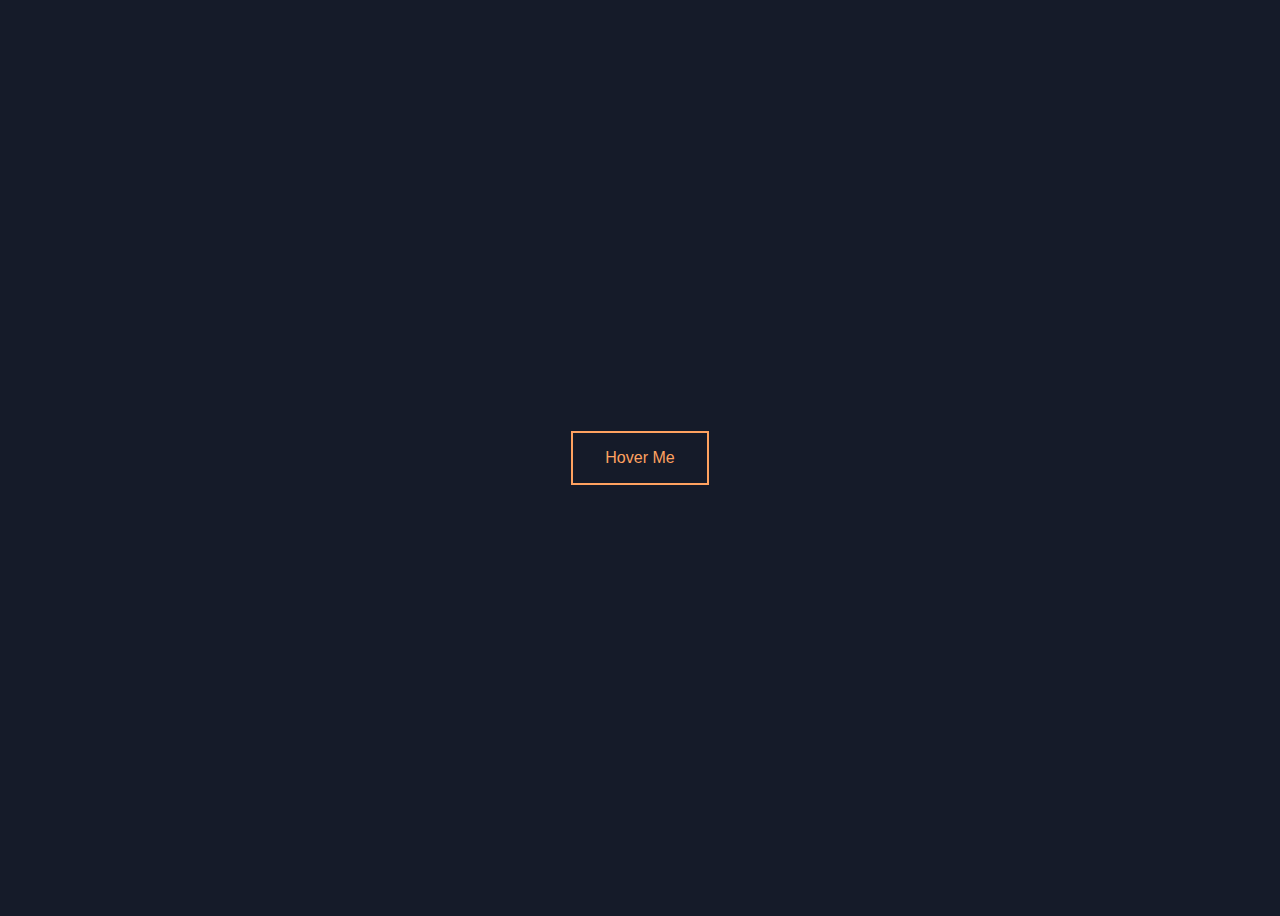
<file: fancy_button_practice/index.html>
<!DOCTYPE html>
<html lang="en">
<head>
    <meta charset="UTF-8">
    <meta http-equiv="X-UA-Compatible" content="IE=edge">
    <meta name="viewport" content="width=device-width, initial-scale=1.0">
    <title>Hover Me!</title>
    <link href="https://fonts.gooleapis.com/css2?family=Roboto+Mono:wght@300&display=swap">
    <link rel="stylesheet" href="button.css">
</head>
<body>
    <button>Hover Me</button>
</body>
</html>
</file>
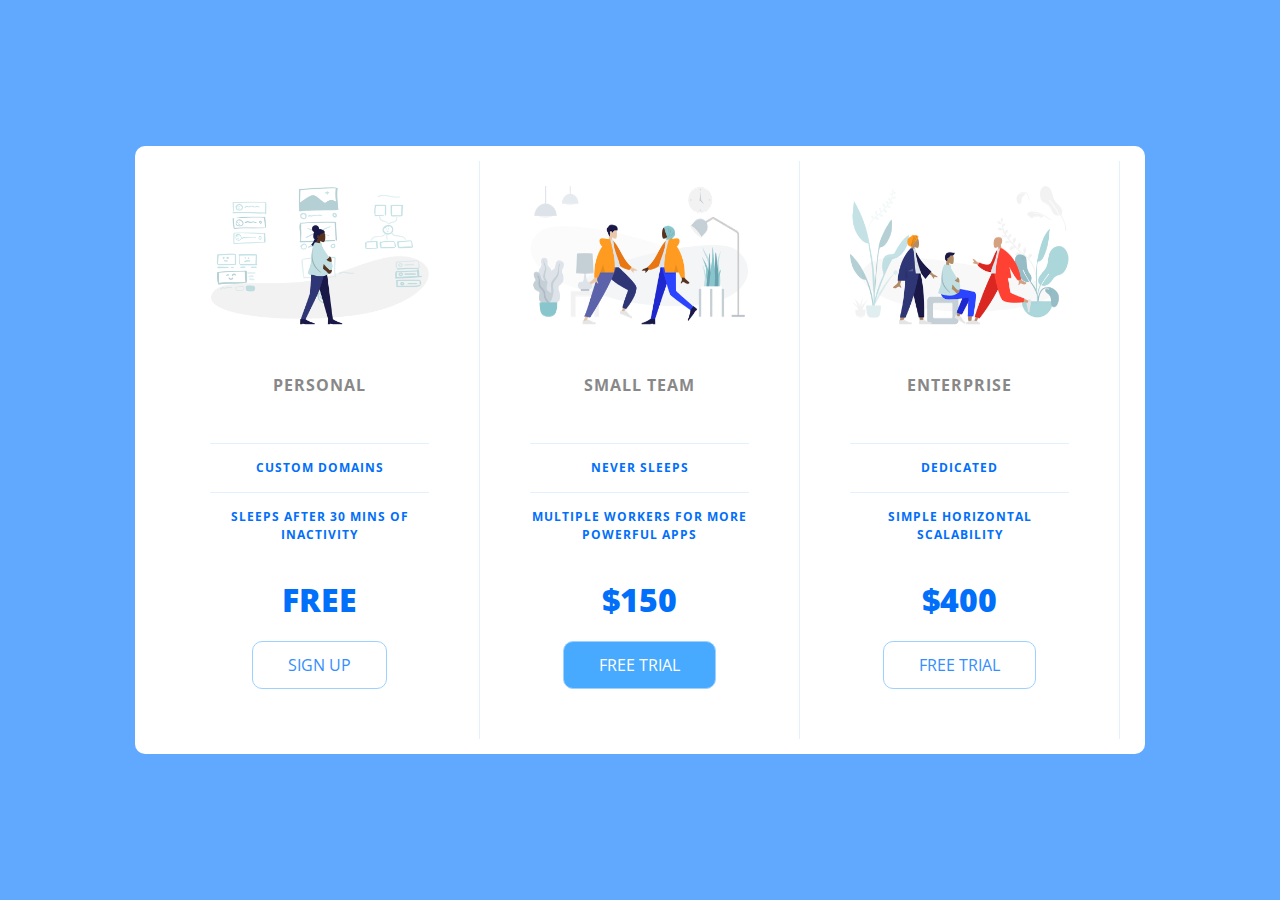
<file: Pricing_Panel_Practice/PriceTableStarter/index.html>
<!DOCTYPE html>
<html lang="en">

<head>
    <meta charset="UTF-8">
    <meta name="viewport" content="width=device-width, initial-scale=1.0">
    <title>Price Tiers</title>
    <link rel="stylesheet" href="https://fonts.googleapis.com/css?family=Open+Sans:400,600,700">
    <link rel="stylesheet" href="app.css">
</head>

<body>
    <div class="panel pricing-table">

        <div class="pricing-plan">
            <img src="icons/icon1.png" alt="" class="pricing-img">
            <h2 class="pricing-header">Personal</h2>
            <ul class="pricing-features">
                <li class="pricing-features-item">Custom domains</li>
                <li class="pricing-features-item">Sleeps after 30 mins of inactivity</li>
            </ul>
            <span class="pricing-price">Free</span>
            <a href="#/" class="pricing-button">Sign up</a>
        </div>

        <div class="pricing-plan">
            <img src="icons/icon2.png" alt="" class="pricing-img">
            <h2 class="pricing-header">Small team</h2>
            <ul class="pricing-features">
                <li class="pricing-features-item">Never sleeps</li>
                <li class="pricing-features-item">Multiple workers for more powerful apps</li>
            </ul>
            <span class="pricing-price">$150</span>
            <a href="#/" class="pricing-button is-featured">Free trial</a>
        </div>

        <div class="pricing-plan">
            <img src="icons/icon3.png" alt="" class="pricing-img">
            <h2 class="pricing-header">Enterprise</h2>
            <ul class="pricing-features">
                <li class="pricing-features-item">Dedicated</li>
                <li class="pricing-features-item">Simple horizontal scalability</li>
            </ul>
            <span class="pricing-price">$400</span>
            <a href="#/" class="pricing-button">Free trial</a>
        </div>

    </div>

</body>

</html>
</file>
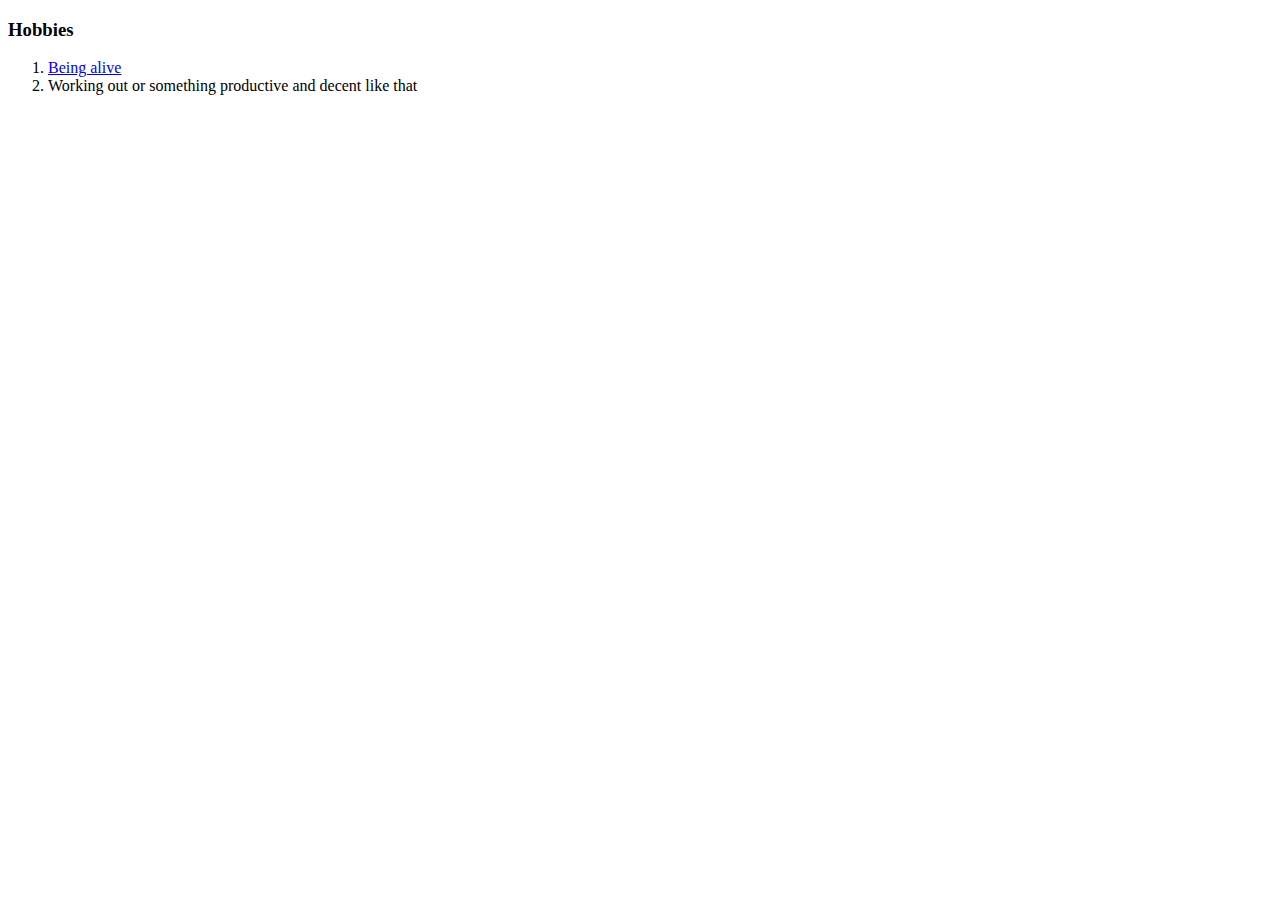
<file: HTML_Personal_Site/hobbies.html>
<!DOCTYPE html>
<html lang="en">
<head>
    <meta charset="UTF-8">
    <meta http-equiv="X-UA-Compatible" content="IE=edge">
    <meta name="viewport" content="width=device-width, initial-scale=1.0">
    <title>Document</title>
</head>
<body>
    <h3>Hobbies</h3>
    <ol>
        <li><a href="https://www.github.com/elslb">Being alive</a></li>
        <li>Working out or something productive and decent like that</li>
    </ol>
</body>
</html>
</file>
<file: fancy_button_practice/button.css>
body {
    font-family: 'Roboto', sans-serif;
    display: flex;
    align-items: center;
    justify-content: center;
    height: 100vh;
    background-color: #151b29;
}

button {
    background: none;
    color: #ffa260;
    border: 2px solid;
    padding: 1em 2em;
    font-size: 1em;
    transition: color 0.25s, border-color 0.25s, box-shadow 0.25s, transform 0.25s;
}

button:hover {
    border-color: #f1ff5c;
    color: white;
    box-shadow: 0 0.5em 0.5em -0.4em;
    transform: translateY(-0.25em);
    cursor: pointer;
}
</file>
<file: Pricing_Panel_Practice/PriceTableStarter/app.css>
/* http://meyerweb.com/eric/tools/css/reset/ 
   v2.0 | 20110126
   License: none (public domain)
*/

html, body, div, span, applet, object, iframe,
h1, h2, h3, h4, h5, h6, p, blockquote, pre,
a, abbr, acronym, address, big, cite, code,
del, dfn, em, img, ins, kbd, q, s, samp,
small, strike, strong, sub, sup, tt, var,
b, u, i, center,
dl, dt, dd, ol, ul, li,
fieldset, form, label, legend,
table, caption, tbody, tfoot, thead, tr, th, td,
article, aside, canvas, details, embed, 
figure, figcaption, footer, header, hgroup, 
menu, nav, output, ruby, section, summary,
time, mark, audio, video {
	margin: 0;
	padding: 0;
	border: 0;
	font-size: 100%;
	font: inherit;
	vertical-align: baseline;
}
/* HTML5 display-role reset for older browsers */
article, aside, details, figcaption, figure, 
footer, header, hgroup, menu, nav, section {
	display: block;
}
body {
	line-height: 1;
}
ol, ul {
	list-style: none;
}
blockquote, q {
	quotes: none;
}
blockquote:before, blockquote:after,
q:before, q:after {
	content: '';
	content: none;
}
table {
	border-collapse: collapse;
	border-spacing: 0;
}

html {
    box-sizing: border-box;
    font-family: 'Open Sans', sans-serif;
}

body {
    background-color: #60a9ff;
    display: flex;
    justify-content: center;
    align-items: center;
    min-height: 100vh;
}

.panel {
    background-color: white;
    border-radius: 10px;
    padding: 15px 25px;
    width: 100%;
    max-width: 960px;
    display: flex;
    flex-direction: column;
    text-align: center;
    text-transform: uppercase;
}

.pricing-plan {
    border-bottom: 1px solid #e1f1ff;
}

.pricing-plan:last-child {
    border-bottom: none;
}

.pricing-img {
    margin-bottom: 50px;
    max-width: 100%;
}

.pricing-header {
    color: #888;
    font-weight: 700;
    letter-spacing: 1px;
}

.pricing-features {
    color: #016ff9;
    margin: 50px 0 25px;
}

.pricing-features-item {
    font-weight: 700;
    letter-spacing: 1px;
    font-size: 12px;
    line-height: 1.5;
    padding: 15px 0;
    border-top: 1px solid #e1f1ff;
}

.pricing-features-items:last-child{
    border-bottom: 1px solid #e1f1ff;
}

.pricing-price {
    color: #016ff9;
    display: block;
    font-size: 32px;
    font-weight: 800;
}

.pricing-button {
    border: 1px solid #9dd1ff;
    border-radius: 10px;
    color: #348efe;
    display: inline-block;
    padding: 15px 35px;
    text-decoration: none;
    margin: 25px 0;
    transition: background-color 250ms ease-in-out;
}

.pricing-button:hover, .pricing-button:focus {
    background-color: #e1f1ff;
}

.pricing-button.is-featured {
    background-color: #48aaff;
    color: white;
}

.pricing-button.is-featured:hover, .pricing-button.is-featured:focus {
    background-color: #269aff;
    color: white;
}

@media (min-width: 900px){
    .panel {
        flex-direction: row;
    }
    .pricing-plan {
        border-bottom: none;
        border-right: 1px solid #e1f1ff;
        padding: 25px 50px;
    }
    .pricing-plan.last-child {
        border-right: none;
    }
}
</file>
